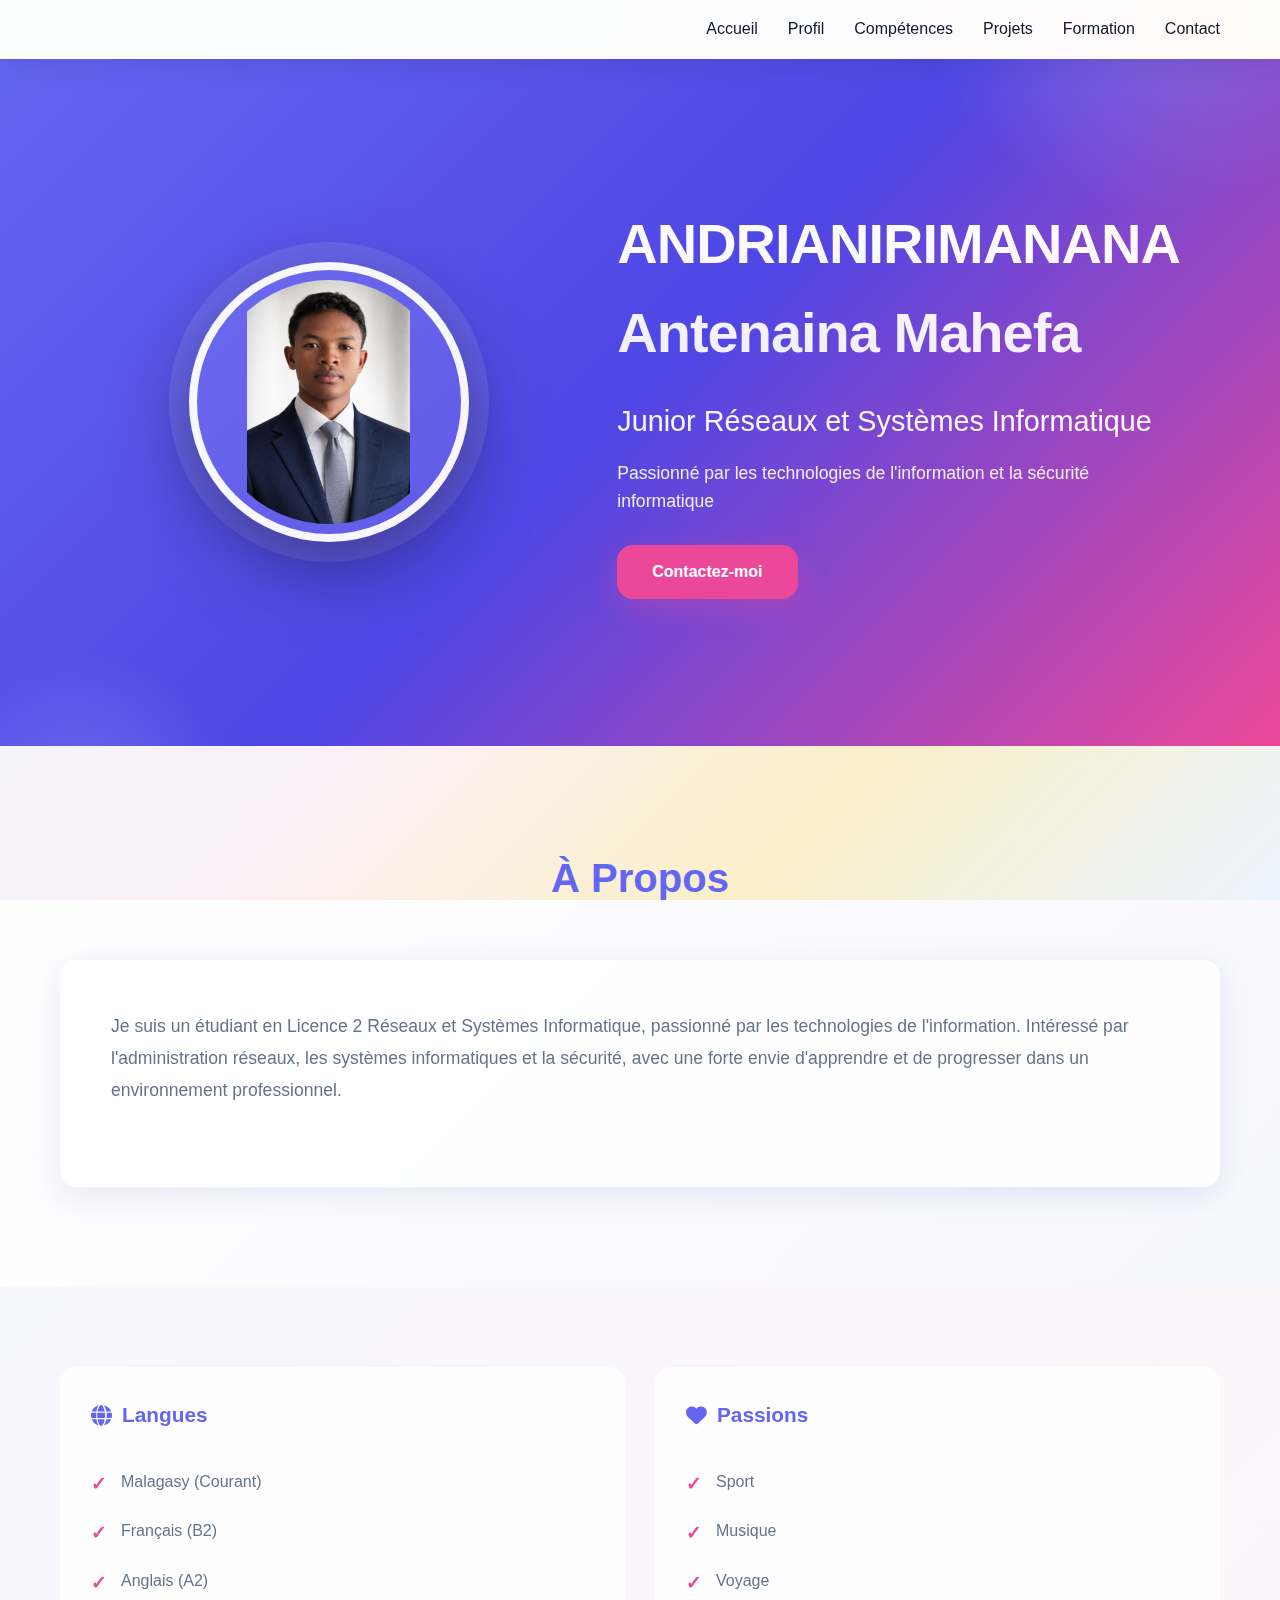
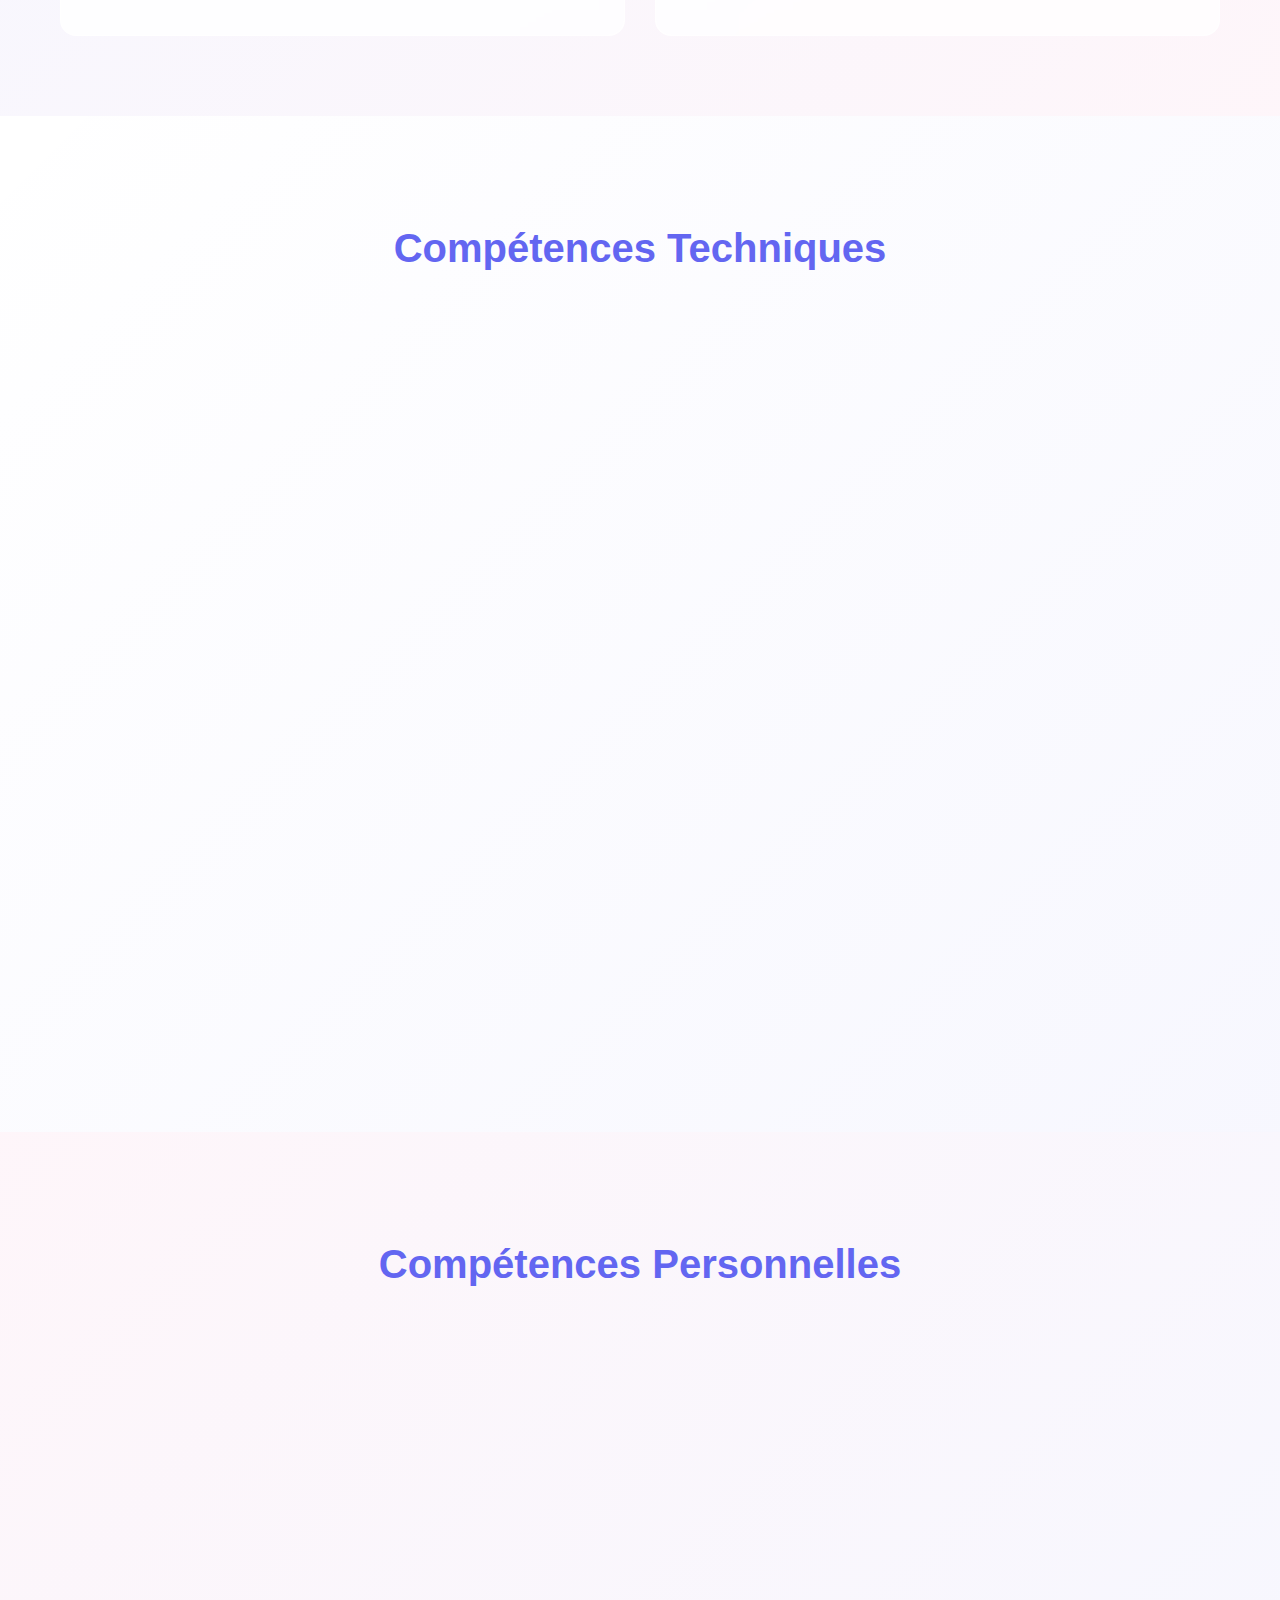
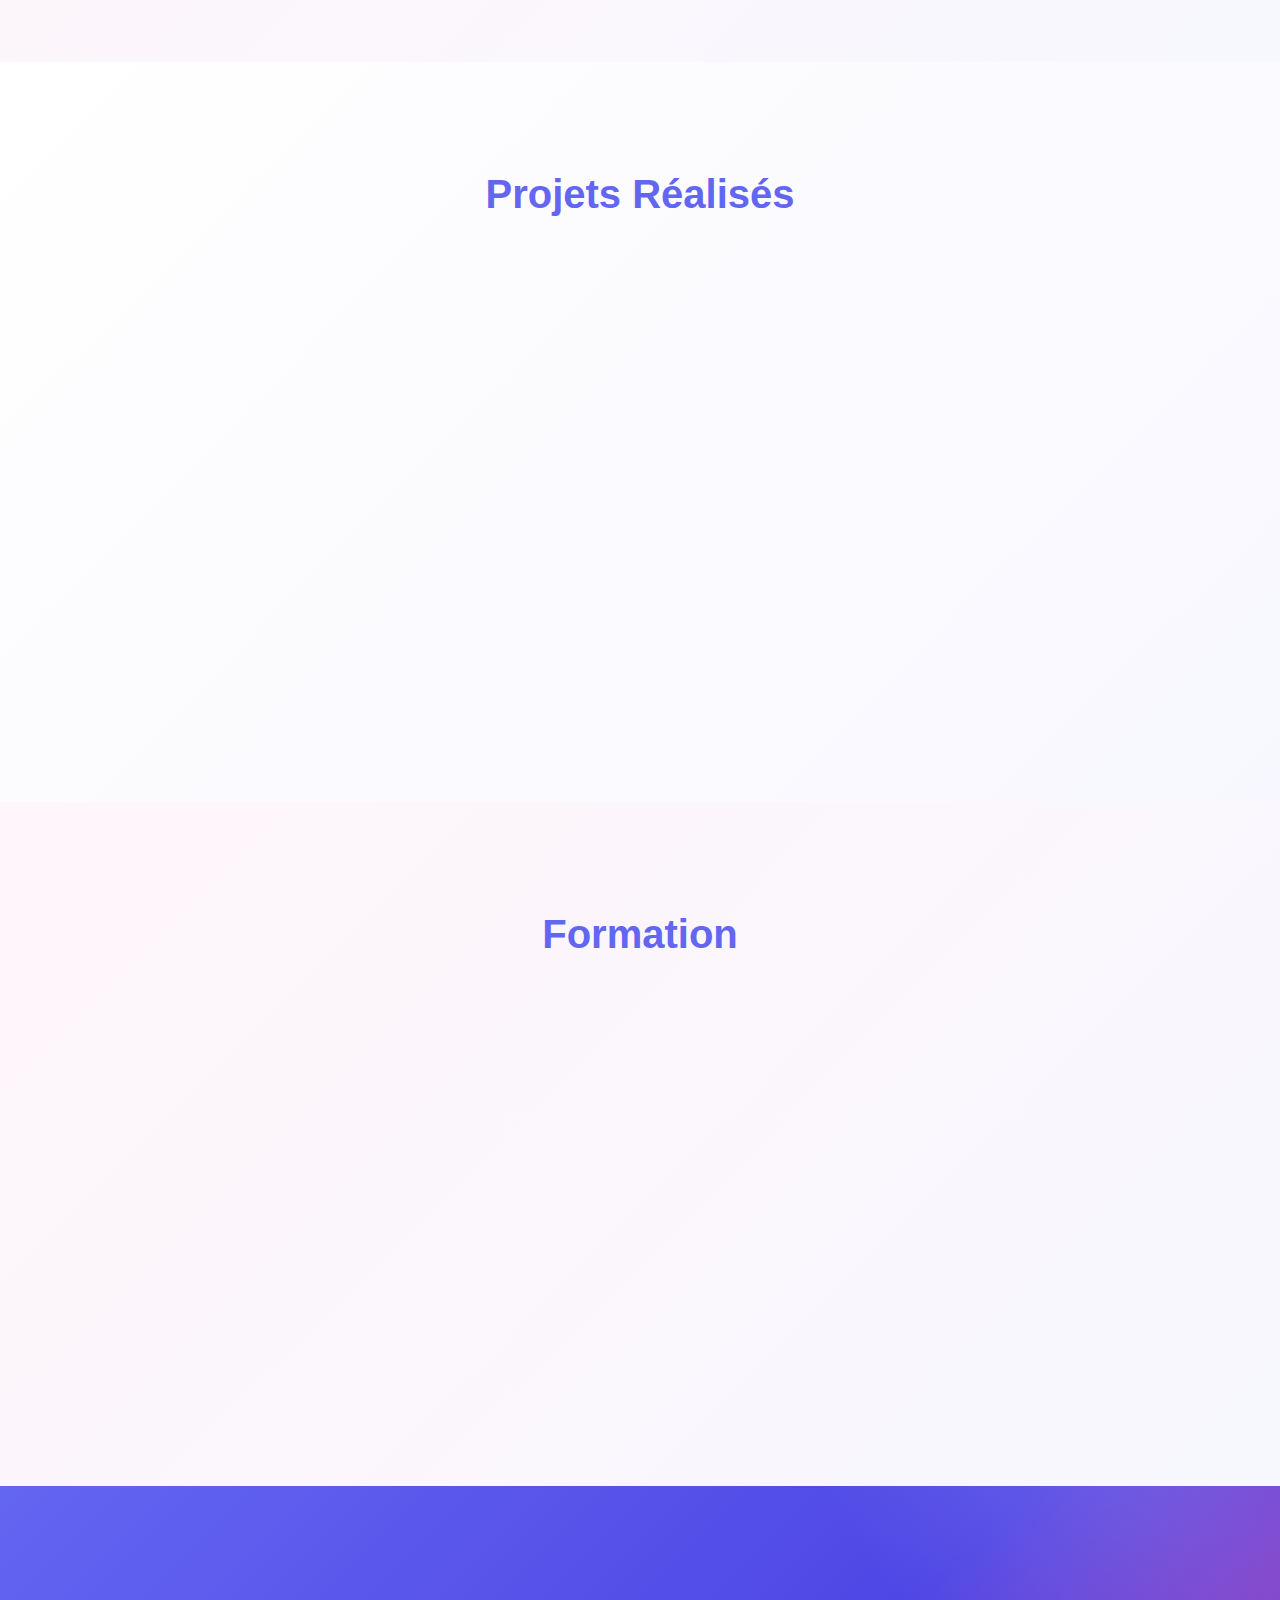
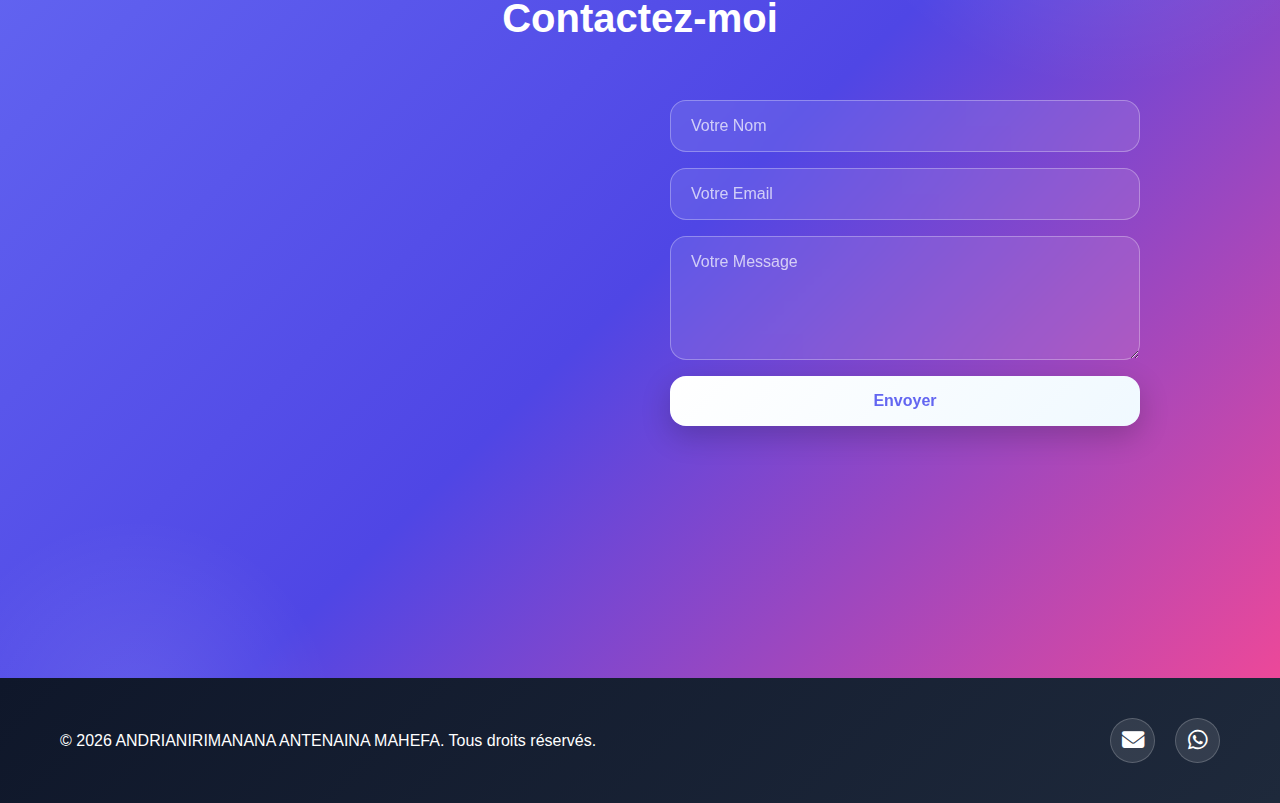
<file: index.html>
<!DOCTYPE html>
<html lang="fr">
<head>
    <meta charset="UTF-8">
    <meta name="viewport" content="width=device-width, initial-scale=1.0, maximum-scale=5.0, user-scalable=yes, viewport-fit=cover">
    <meta name="theme-color" content="#6366f1">
    <meta name="description" content="Portfolio Professionnel - ANDRIANIRIMANANA ANTENAINA MAHEFA - Junior Réseaux et Systèmes Informatique">
    <title>Portfolio - ANDRIANIRIMANANA Antenaina Mahefa</title>
    <link rel="stylesheet" href="port.css">
    <link rel="stylesheet" href="https://cdnjs.cloudflare.com/ajax/libs/font-awesome/6.4.0/css/all.min.css">
</head>
<body>
    <!-- Navigation -->
    <nav class="navbar">
        <div class="container">
            <div class="nav-logo">
                <h1></h1>
            </div>
            <ul class="nav-menu">
                <li><a href="#accueil" class="nav-link">Accueil</a></li>
                <li><a href="#profil" class="nav-link">Profil</a></li>
                <li><a href="#competences" class="nav-link">Compétences</a></li>
                <li><a href="#projets" class="nav-link">Projets</a></li>
                <li><a href="#formation" class="nav-link">Formation</a></li>
                <li><a href="#contact" class="nav-link">Contact</a></li>
            </ul>
        </div>
    </nav>

    <!-- Section Accueil/Hero -->
    <section id="accueil" class="hero">
        <div class="hero-content">
            <div class="hero-profile-image">
                <img src="image/profil CV.jpeg" alt="photo de profil">
            </div>
            <div class="hero-text-content">
                <h1 class="hero-title">ANDRIANIRIMANANA<br>Antenaina Mahefa</h1>
                <p class="hero-subtitle">Junior Réseaux et Systèmes Informatique</p>
                <p class="hero-text">Passionné par les technologies de l'information et la sécurité informatique</p>
                <a href="#contact" class="btn btn-primary">Contactez-moi</a>
            </div>
        </div>
    </section>

    <!-- Section Profil -->
    <section id="profil" class="profil">
        <div class="container">
            <h2 class="section-title">À Propos</h2>
            <div class="profil-content">
                <div class="profil-text">
                    <p>Je suis un étudiant en Licence 2 Réseaux et Systèmes Informatique, passionné par les technologies de l'information. Intéressé par l'administration réseaux, les systèmes informatiques et la sécurité, avec une forte envie d'apprendre et de progresser dans un environnement professionnel.</p>
                </div>
            </div>
        </div>
    </section>

    <!-- Section Langues & Passions -->
    <section class="langues-passions">
        <div class="container">
            <div class="row">
                <div class="col">
                    <h3><i class="fas fa-globe"></i> Langues</h3>
                    <ul class="list">
                        <li>Malagasy (Courant)</li>
                        <li>Français (B2)</li>
                        <li>Anglais (A2)</li>
                    </ul>
                </div>
                <div class="col">
                    <h3><i class="fas fa-heart"></i> Passions</h3>
                    <ul class="list">
                        <li>Sport</li>
                        <li>Musique</li>
                        <li>Voyage</li>
                    </ul>
                </div>
            </div>
        </div>
    </section>

    <!-- Section Compétences Techniques -->
    <section id="competences" class="competences">
        <div class="container">
            <h2 class="section-title">Compétences Techniques</h2>
            <div class="skills-grid">
                <div class="skill-category">
                    <h3><i class="fas fa-network-wired"></i> Réseaux</h3>
                    <ul class="skills-list">
                        <li>VLAN (Mode Access)</li>
                        <li>Configuration de Switch (Câblage réseau, automatique)</li>
                        <li>Configuration de Routeur (Passerelle, table de routage)</li>
                    </ul>
                </div>
                <div class="skill-category">
                    <h3><i class="fas fa-desktop"></i> Systèmes d'Exploitation</h3>
                    <ul class="skills-list">
                        <li>Windows (Installation, commandes de base)</li>
                        <li>Linux (Installation, configuration, commandes de base)</li>
                    </ul>
                </div>
                <div class="skill-category">
                    <h3><i class="fas fa-server"></i> Services & Administration</h3>
                    <ul class="skills-list">
                        <li>Windows Server</li>
                        <li>Active Directory</li>
                        <li>DNS</li>
                    </ul>
                </div>
                <div class="skill-category">
                    <h3><i class="fas fa-database"></i> Bases de Données</h3>
                    <ul class="skills-list">
                        <li>SQL</li>
                    </ul>
                </div>
                <div class="skill-category">
                    <h3><i class="fas fa-code"></i> Programmation</h3>
                    <ul class="skills-list">
                        <li>HTML</li>
                        <li>CSS</li>
                        <li>Langage C</li>
                    </ul>
                </div>
                <div class="skill-category">
                    <h3><i class="fas fa-tasks"></i> Outils</h3>
                    <ul class="skills-list">
                        <li>MS Project</li>
                        <li>VMware</li>
                        <li>Cisco Packet Tracer</li>
                        <li>GNS3</li>
                        <li>Git</li>
                    </ul>
                </div>
            </div>
        </div>
    </section>

    <!-- Section Compétences Personnelles -->
    <section class="competences-personnelles">
        <div class="container">
            <h2 class="section-title">Compétences Personnelles</h2>
            <div class="personal-skills">
                <div class="skill-item">
                    <div class="skill-icon">
                        <i class="fas fa-people-group"></i>
                    </div>
                    <h3>Travail en Équipe</h3>
                </div>
                <div class="skill-item">
                    <div class="skill-icon">
                        <i class="fas fa-medal"></i>
                    </div>
                    <h3>Discipline et Sérieux</h3>
                </div>
                <div class="skill-item">
                    <div class="skill-icon">
                        <i class="fas fa-clock"></i>
                    </div>
                    <h3>Gestion du Temps</h3>
                </div>
                
            </div>
        </div>
    </section>

    <!-- Section Projets -->
    <section id="projets" class="projets">
        <div class="container">
            <h2 class="section-title">Projets Réalisés</h2>
            <div class="projects-grid">
                <div class="project-card">
                    <div class="project-icon">
                        <i class="fas fa-chart-line"></i>
                    </div>
                    <h3>Déploiement NETDATA</h3>
                    <p>Système de monitoring NETDATA sous Linux pour surveiller en temps réel l'utilisation du CPU, de la mémoire, du disque et du réseau afin d'analyser les performances du système.</p>
                    <span class="badge">Linux</span>
                    <span class="badge">Monitoring</span>
                </div>
                <div class="project-card">
                    <div class="project-icon">
                        <i class="fas fa-graduation-cap"></i>
                    </div>
                    <h3>Site Gestion de Scolarité</h3>
                    <p>Automatiser la gestion des données des étudiants et faciliter l'organisation scolaire.</p>
                    <span class="badge">Frontend</span>
                    <span class="badge">Backend</span>
                </div>
                <div class="project-card">
                    <div class="project-icon">
                        <i class="fas fa-hourglass-end"></i>
                    </div>
                    <h3>Chronomètre</h3>
                    <p>Application pour mesurer le temps avec précision. Une application utile et pratique pour divers besoins chronométriques.</p>
                    <span class="badge">Web App</span>
                    <span class="badge">JavaScript</span>
                </div>
            </div>
        </div>
    </section>

    <!-- Section Formation -->
    <section id="formation" class="formation">
        <div class="container">
            <h2 class="section-title">Formation</h2>
            <div class="timeline">
                <div class="timeline-item">
                    <div class="timeline-marker"></div>
                    <div class="timeline-content">
                        <h3>Licence 2 Réseaux et Systèmes Informatique</h3>
                        <p class="timeline-date">2024</p>
                        <p>ESTI ANTANIMENA</p>
                    </div>
                </div>
                <div class="timeline-item">
                    <div class="timeline-marker"></div>
                    <div class="timeline-content">
                        <h3>Baccalauréat Série D</h3>
                        <p class="timeline-date">2022-2023</p>
                    </div>
                </div>
            </div>
        </div>
    </section>

    <!-- Section Contact -->
    <section id="contact" class="contact">
        <div class="container">
            <h2 class="section-title">Contactez-moi</h2>
            <div class="contact-content">
                <div class="contact-info">
                    <a href="tel:0376261341" class="contact-item contact-link">
                        <i class="fas fa-phone"></i>
                        <div>
                            <h3>Téléphone</h3>
                            <p>0376261341</p>
                        </div>
                    </a>
                    <a href="mailto:antenainamahefa@gmail.com" class="contact-item contact-link">
                        <i class="fas fa-envelope"></i>
                        <div>
                            <h3>Email</h3>
                            <p>antenainamahefa@gmail.com</p>
                        </div>
                    </a>
                    <a href="https://wa.me/261381322420" target="_blank" class="contact-item contact-link">
                        <i class="fab fa-whatsapp"></i>
                        <div>
                            <h3>WhatsApp</h3>
                            <p>0381322420</p>
                        </div>
                    </a>
                    <div class="contact-item">
                        <i class="fas fa-location-dot"></i>
                        <div>
                            <h3>Adresse</h3>
                            <p>LOT 50 IVH AMBODIMITA</p>
                        </div>
                    </div>
                </div>
                <form class="contact-form" id="contactForm">
                    <input type="text" placeholder="Votre Nom" required>
                    <input type="email" placeholder="Votre Email" required>
                    <textarea placeholder="Votre Message" rows="5" required></textarea>
                    <button type="submit" class="btn btn-primary">Envoyer</button>
                </form>
            </div>
        </div>
    </section>

    <!-- Footer -->
    <footer class="footer">
        <div class="container">
            <p>&copy; 2026 ANDRIANIRIMANANA ANTENAINA MAHEFA. Tous droits réservés.</p>
            <div class="social-links">
                <a href="mailto:antenainamahefa@gmail.com" class="social-link">
                    <i class="fas fa-envelope"></i>
                </a>
                <a href="https://wa.me/261381322420" class="social-link">
                    <i class="fab fa-whatsapp"></i>
                </a>
            </div>
        </div>
    </footer>

    <script src="port.js"></script>
</body>
</html>
</file>
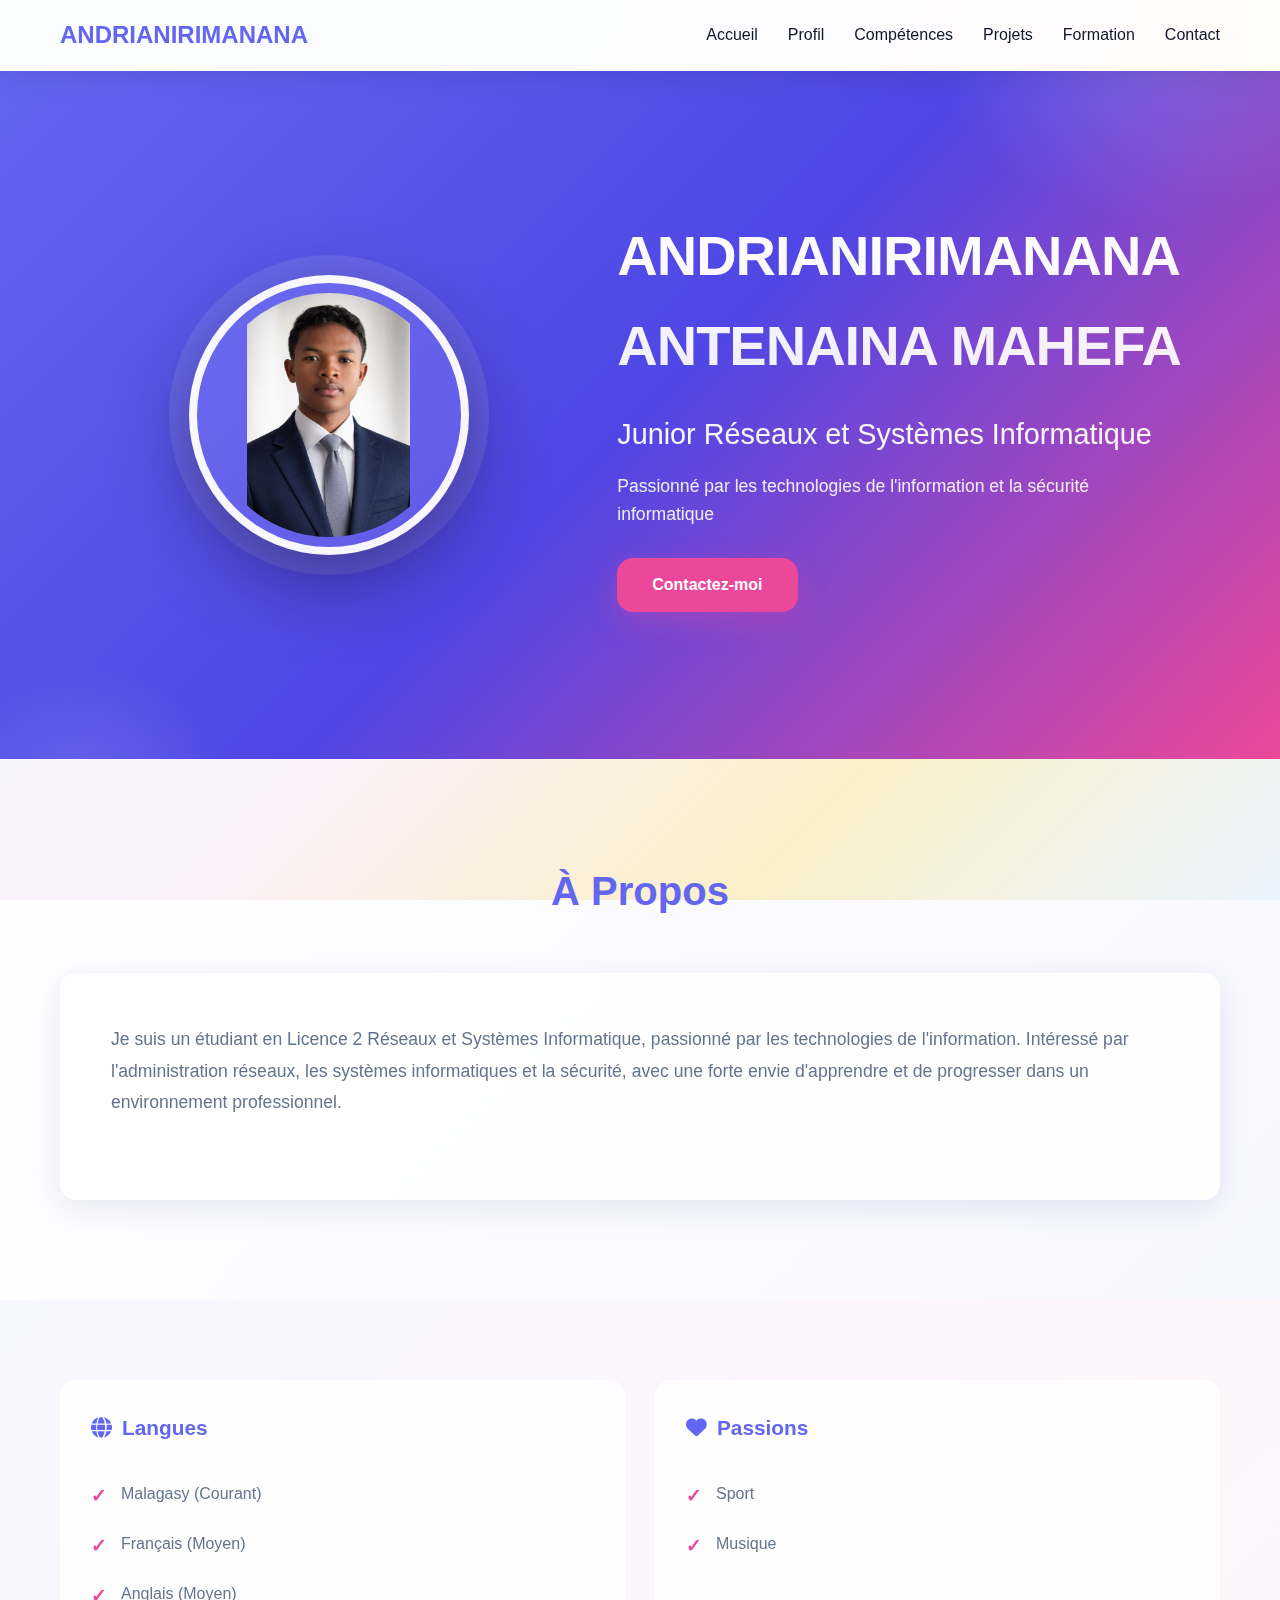
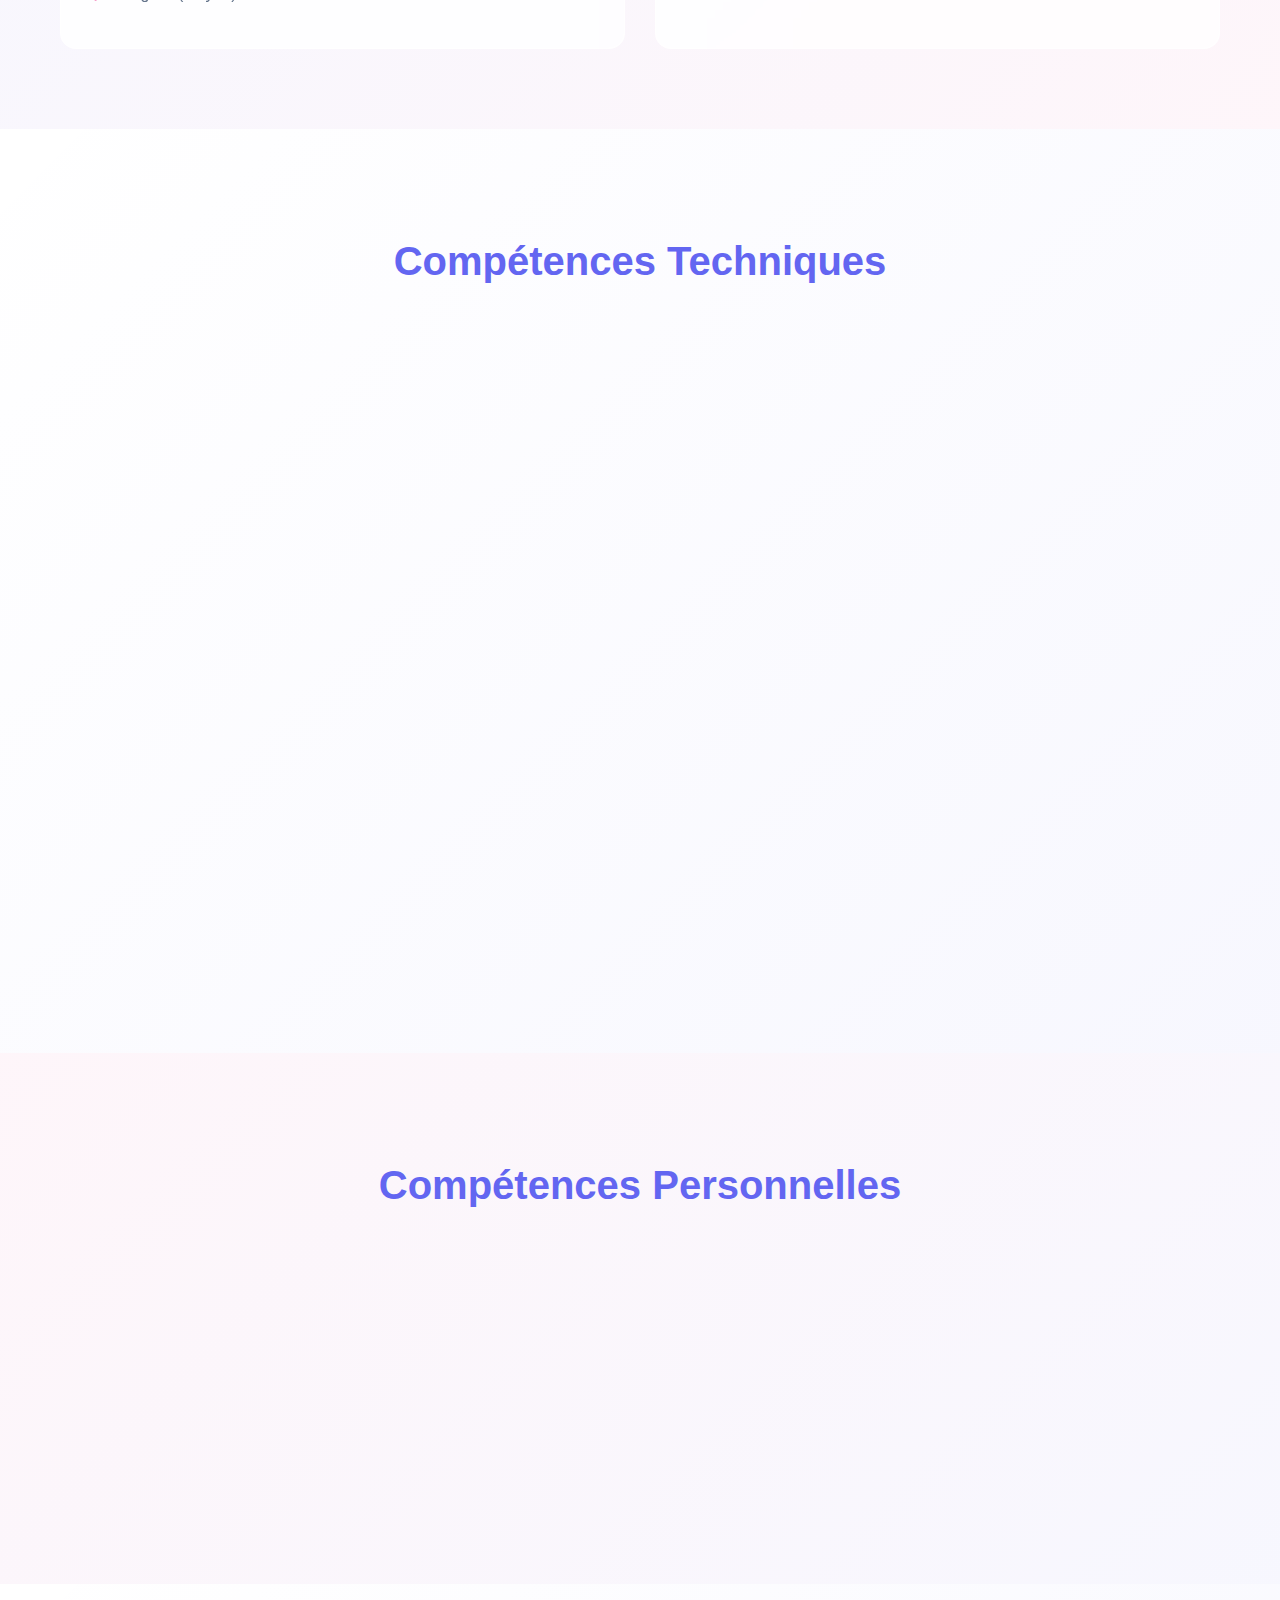
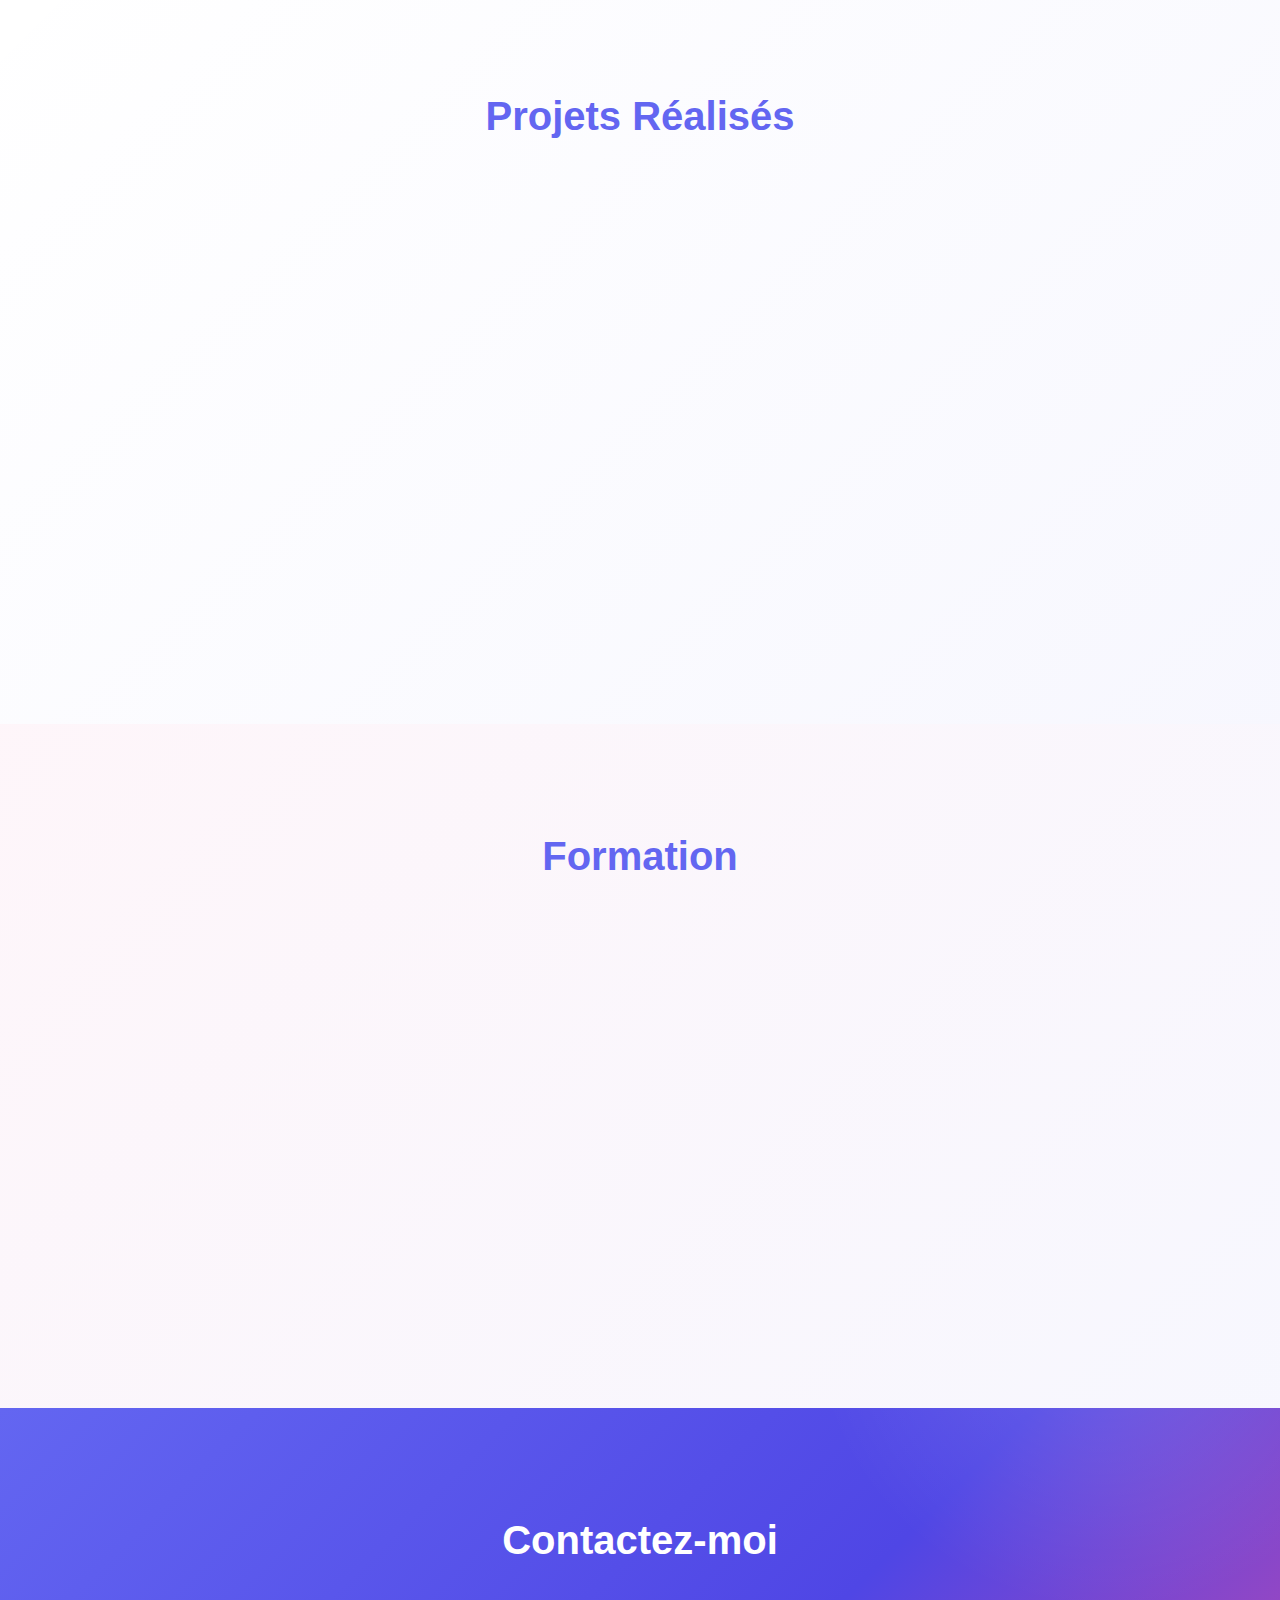
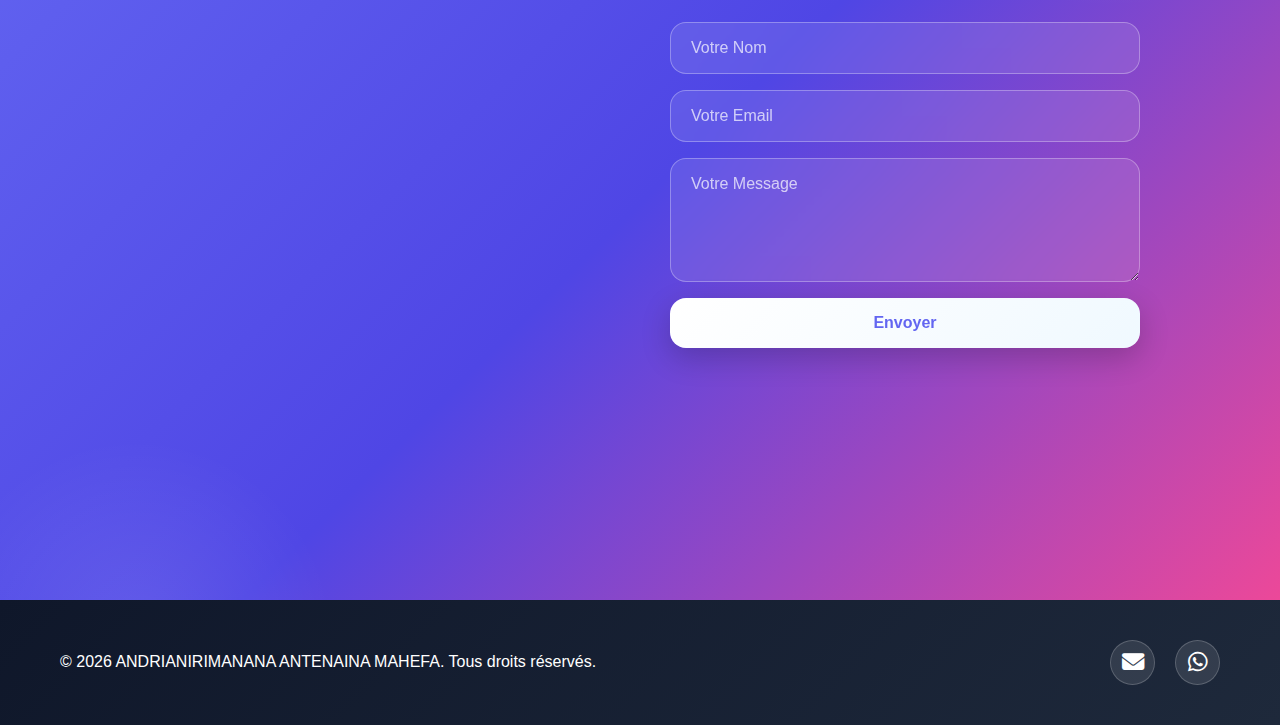
<file: port.html>
<!DOCTYPE html>
<html lang="fr">
<head>
    <meta charset="UTF-8">
    <meta name="viewport" content="width=device-width, initial-scale=1.0, maximum-scale=5.0, user-scalable=yes, viewport-fit=cover">
    <meta name="theme-color" content="#6366f1">
    <meta name="description" content="Portfolio Professionnel - ANDRIANIRIMANANA ANTENAINA MAHEFA - Junior Réseaux et Systèmes Informatique">
    <title>Portfolio - ANDRIANIRIMANANA ANTENAINA MAHEFA</title>
    <link rel="stylesheet" href="port.css">
    <link rel="stylesheet" href="https://cdnjs.cloudflare.com/ajax/libs/font-awesome/6.4.0/css/all.min.css">
</head>
<body>
    <!-- Navigation -->
    <nav class="navbar">
        <div class="container">
            <div class="nav-logo">
                <h1>ANDRIANIRIMANANA</h1>
            </div>
            <ul class="nav-menu">
                <li><a href="#accueil" class="nav-link">Accueil</a></li>
                <li><a href="#profil" class="nav-link">Profil</a></li>
                <li><a href="#competences" class="nav-link">Compétences</a></li>
                <li><a href="#projets" class="nav-link">Projets</a></li>
                <li><a href="#formation" class="nav-link">Formation</a></li>
                <li><a href="#contact" class="nav-link">Contact</a></li>
            </ul>
        </div>
    </nav>

    <!-- Section Accueil/Hero -->
    <section id="accueil" class="hero">
        <div class="hero-content">
            <div class="hero-profile-image">
                <img src="image/profil CV.jpeg" alt="photo de profil">
            </div>
            <div class="hero-text-content">
                <h1 class="hero-title">ANDRIANIRIMANANA<br>ANTENAINA MAHEFA</h1>
                <p class="hero-subtitle">Junior Réseaux et Systèmes Informatique</p>
                <p class="hero-text">Passionné par les technologies de l'information et la sécurité informatique</p>
                <a href="#contact" class="btn btn-primary">Contactez-moi</a>
            </div>
        </div>
    </section>

    <!-- Section Profil -->
    <section id="profil" class="profil">
        <div class="container">
            <h2 class="section-title">À Propos</h2>
            <div class="profil-content">
                <div class="profil-text">
                    <p>Je suis un étudiant en Licence 2 Réseaux et Systèmes Informatique, passionné par les technologies de l'information. Intéressé par l'administration réseaux, les systèmes informatiques et la sécurité, avec une forte envie d'apprendre et de progresser dans un environnement professionnel.</p>
                </div>
            </div>
        </div>
    </section>

    <!-- Section Langues & Passions -->
    <section class="langues-passions">
        <div class="container">
            <div class="row">
                <div class="col">
                    <h3><i class="fas fa-globe"></i> Langues</h3>
                    <ul class="list">
                        <li>Malagasy (Courant)</li>
                        <li>Français (Moyen)</li>
                        <li>Anglais (Moyen)</li>
                    </ul>
                </div>
                <div class="col">
                    <h3><i class="fas fa-heart"></i> Passions</h3>
                    <ul class="list">
                        <li>Sport</li>
                        <li>Musique</li>
                    </ul>
                </div>
            </div>
        </div>
    </section>

    <!-- Section Compétences Techniques -->
    <section id="competences" class="competences">
        <div class="container">
            <h2 class="section-title">Compétences Techniques</h2>
            <div class="skills-grid">
                <div class="skill-category">
                    <h3><i class="fas fa-network-wired"></i> Réseaux</h3>
                    <ul class="skills-list">
                        <li>VLAN (Mode Access)</li>
                        <li>Configuration de Switch (Câblage réseau, automatique)</li>
                        <li>Configuration de Routeur (Passerelle, table de routage)</li>
                    </ul>
                </div>
                <div class="skill-category">
                    <h3><i class="fas fa-desktop"></i> Systèmes d'Exploitation</h3>
                    <ul class="skills-list">
                        <li>Windows (Installation, commandes de base)</li>
                        <li>Linux (Installation, configuration, commandes de base)</li>
                    </ul>
                </div>
                <div class="skill-category">
                    <h3><i class="fas fa-server"></i> Services & Administration</h3>
                    <ul class="skills-list">
                        <li>Windows Server</li>
                        <li>Active Directory</li>
                        <li>DNS</li>
                    </ul>
                </div>
                <div class="skill-category">
                    <h3><i class="fas fa-database"></i> Bases de Données</h3>
                    <ul class="skills-list">
                        <li>SQL</li>
                    </ul>
                </div>
                <div class="skill-category">
                    <h3><i class="fas fa-code"></i> Programmation</h3>
                    <ul class="skills-list">
                        <li>HTML</li>
                        <li>CSS</li>
                        <li>Langage C</li>
                    </ul>
                </div>
                <div class="skill-category">
                    <h3><i class="fas fa-tasks"></i> Outils</h3>
                    <ul class="skills-list">
                        <li>MS Project</li>
                    </ul>
                </div>
            </div>
        </div>
    </section>

    <!-- Section Compétences Personnelles -->
    <section class="competences-personnelles">
        <div class="container">
            <h2 class="section-title">Compétences Personnelles</h2>
            <div class="personal-skills">
                <div class="skill-item">
                    <div class="skill-icon">
                        <i class="fas fa-people-group"></i>
                    </div>
                    <h3>Travail en Équipe</h3>
                </div>
                <div class="skill-item">
                    <div class="skill-icon">
                        <i class="fas fa-medal"></i>
                    </div>
                    <h3>Discipline et Sérieux</h3>
                </div>
                <div class="skill-item">
                    <div class="skill-icon">
                        <i class="fas fa-clock"></i>
                    </div>
                    <h3>Gestion du Temps</h3>
                </div>
                <div class="skill-item">
                    <div class="skill-icon">
                        <i class="fas fa-brain"></i>
                    </div>
                    <h3>Esprit d'Analyse</h3>
                </div>
            </div>
        </div>
    </section>

    <!-- Section Projets -->
    <section id="projets" class="projets">
        <div class="container">
            <h2 class="section-title">Projets Réalisés</h2>
            <div class="projects-grid">
                <div class="project-card">
                    <div class="project-icon">
                        <i class="fas fa-chart-line"></i>
                    </div>
                    <h3>Déploiement NETDATA</h3>
                    <p>Système de monitoring NETDATA sous Linux pour surveiller en temps réel l'utilisation du CPU, de la mémoire, du disque et du réseau afin d'analyser les performances du système.</p>
                    <span class="badge">Linux</span>
                    <span class="badge">Monitoring</span>
                </div>
                <div class="project-card">
                    <div class="project-icon">
                        <i class="fas fa-graduation-cap"></i>
                    </div>
                    <h3>Site Gestion de Scolarité</h3>
                    <p>Automatiser la gestion des données des étudiants et faciliter l'organisation scolaire.</p>
                    <span class="badge">Frontend</span>
                    <span class="badge">Backend</span>
                </div>
                <div class="project-card">
                    <div class="project-icon">
                        <i class="fas fa-hourglass-end"></i>
                    </div>
                    <h3>Chronomètre</h3>
                    <p>Application pour mesurer le temps avec précision. Une application utile et pratique pour divers besoins chronométriques.</p>
                    <span class="badge">Web App</span>
                    <span class="badge">JavaScript</span>
                </div>
            </div>
        </div>
    </section>

    <!-- Section Formation -->
    <section id="formation" class="formation">
        <div class="container">
            <h2 class="section-title">Formation</h2>
            <div class="timeline">
                <div class="timeline-item">
                    <div class="timeline-marker"></div>
                    <div class="timeline-content">
                        <h3>Licence 2 Réseaux et Systèmes Informatique</h3>
                        <p class="timeline-date">2024</p>
                        <p>ESTI ANTANIMENA</p>
                    </div>
                </div>
                <div class="timeline-item">
                    <div class="timeline-marker"></div>
                    <div class="timeline-content">
                        <h3>Baccalauréat Série D</h3>
                        <p class="timeline-date">2022-2023</p>
                    </div>
                </div>
            </div>
        </div>
    </section>

    <!-- Section Contact -->
    <section id="contact" class="contact">
        <div class="container">
            <h2 class="section-title">Contactez-moi</h2>
            <div class="contact-content">
                <div class="contact-info">
                    <a href="tel:0376261341" class="contact-item contact-link">
                        <i class="fas fa-phone"></i>
                        <div>
                            <h3>Téléphone</h3>
                            <p>0376261341</p>
                        </div>
                    </a>
                    <a href="mailto:antenainamahefa@gmail.com" class="contact-item contact-link">
                        <i class="fas fa-envelope"></i>
                        <div>
                            <h3>Email</h3>
                            <p>antenainamahefa@gmail.com</p>
                        </div>
                    </a>
                    <a href="https://wa.me/261381322420" target="_blank" class="contact-item contact-link">
                        <i class="fab fa-whatsapp"></i>
                        <div>
                            <h3>WhatsApp</h3>
                            <p>0381322420</p>
                        </div>
                    </a>
                    <div class="contact-item">
                        <i class="fas fa-location-dot"></i>
                        <div>
                            <h3>Adresse</h3>
                            <p>LOT 50 IVH AMBODIMITA</p>
                        </div>
                    </div>
                </div>
                <form class="contact-form" id="contactForm">
                    <input type="text" placeholder="Votre Nom" required>
                    <input type="email" placeholder="Votre Email" required>
                    <textarea placeholder="Votre Message" rows="5" required></textarea>
                    <button type="submit" class="btn btn-primary">Envoyer</button>
                </form>
            </div>
        </div>
    </section>

    <!-- Footer -->
    <footer class="footer">
        <div class="container">
            <p>&copy; 2026 ANDRIANIRIMANANA ANTENAINA MAHEFA. Tous droits réservés.</p>
            <div class="social-links">
                <a href="mailto:antenainamahefa@gmail.com" class="social-link">
                    <i class="fas fa-envelope"></i>
                </a>
                <a href="https://wa.me/261381322420" class="social-link">
                    <i class="fab fa-whatsapp"></i>
                </a>
            </div>
        </div>
    </footer>

    <script src="port.js"></script>
</body>
</html>
</file>
<file: port.css>
/* ===== Variables et Résets ===== */
:root {
    --primary-color: #6366f1;
    --secondary-color: #4f46e5;
    --accent-color: #ec4899;
    --accent-2: #f59e0b;
    --text-dark: #0f172a;
    --text-light: #64748b;
    --bg-light: #f0f9ff;
    --white: #ffffff;
    --border-radius: 16px;
    --transition: all 0.4s cubic-bezier(0.4, 0, 0.2, 1);
    --shadow-sm: 0 2px 8px rgba(0, 0, 0, 0.08);
    --shadow-md: 0 8px 16px rgba(0, 0, 0, 0.12);
    --shadow-lg: 0 20px 40px rgba(0, 0, 0, 0.15);
}

* {
    margin: 0;
    padding: 0;
    box-sizing: border-box;
    -webkit-tap-highlight-color: transparent;
}

html {
    scroll-behavior: smooth;
    width: 100%;
    overflow-x: hidden;
}

body {
    font-family: -apple-system, BlinkMacSystemFont, 'Segoe UI', 'Roboto', 'Helvetica Neue', sans-serif;
    color: var(--text-dark);
    background: linear-gradient(135deg, #f0f9ff 0%, #f0f4ff 25%, #fdf2f8 50%, #fef3c7 75%, #f0f9ff 100%);
    background-attachment: fixed;
    line-height: 1.6;
    position: relative;
    width: 100%;
    overflow-x: hidden;
}

/* ===== Container et Utilitaires ===== */
.container {
    max-width: 1200px;
    margin: 0 auto;
    padding: 0 20px;
}

.row {
    display: grid;
    grid-template-columns: repeat(auto-fit, minmax(250px, 1fr));
    gap: 30px;
}

.col {
    padding: 20px;
}

.section-title {
    font-size: 2.5rem;
    color: var(--primary-color);
    margin-bottom: 50px;
    text-align: center;
    font-weight: 700;
}

/* ===== Navigation ===== */
.navbar {
    background: rgba(255, 255, 255, 0.7);
    backdrop-filter: blur(20px);
    border-bottom: 1px solid rgba(255, 255, 255, 0.5);
    box-shadow: 0 4px 30px rgba(0, 0, 0, 0.1);
    position: sticky;
    top: 0;
    z-index: 1000;
}

.navbar .container {
    display: flex;
    justify-content: space-between;
    align-items: center;
    padding: 1rem 20px;
}

.nav-logo h1 {
    color: var(--primary-color);
    font-size: 1.5rem;
    font-weight: 700;
}

.nav-menu {
    display: flex;
    list-style: none;
    gap: 30px;
}

.nav-link {
    text-decoration: none;
    color: var(--text-dark);
    font-weight: 500;
    transition: var(--transition);
    position: relative;
}

.nav-link::after {
    content: "";
    position: absolute;
    bottom: -5px;
    left: 0;
    width: 0;
    height: 2px;
    background: linear-gradient(90deg, var(--primary-color), var(--accent-color));
    transition: width 0.3s cubic-bezier(0.4, 0, 0.2, 1);
}

.nav-link:hover {
    color: var(--primary-color);
}

.nav-link:hover::after {
    width: 100%;
}

/* ===== Section Héro ===== */
.hero {
    background: linear-gradient(135deg, var(--primary-color) 0%, var(--secondary-color) 50%, var(--accent-color) 100%);
    color: var(--white);
    padding: 140px 20px;
    text-align: center;
    position: relative;
    overflow: hidden;
}

.hero::before {
    content: "";
    position: absolute;
    top: -50%;
    right: -10%;
    width: 500px;
    height: 500px;
    background: radial-gradient(circle, rgba(255, 255, 255, 0.2) 0%, transparent 70%);
    animation: float 6s ease-in-out infinite;
}

.hero::after {
    content: "";
    position: absolute;
    bottom: -30%;
    left: -5%;
    width: 300px;
    height: 300px;
    background: radial-gradient(circle, rgba(255, 255, 255, 0.15) 0%, transparent 70%);
    animation: float 8s ease-in-out infinite reverse;
}

@keyframes float {
    0%, 100% { transform: translateY(0px) rotate(0deg); }
    50% { transform: translateY(20px) rotate(5deg); }
}

.hero-content {
    max-width: 1100px;
    margin: 0 auto;
    position: relative;
    z-index: 1;
    animation: slideUp 0.8s cubic-bezier(0.4, 0, 0.2, 1);
    display: grid;
    grid-template-columns: 1fr 1.2fr;
    align-items: center;
    gap: 50px;
}

.hero-profile-image {
    display: flex;
    justify-content: center;
    align-items: center;
    animation: slideInLeft 0.8s cubic-bezier(0.4, 0, 0.2, 1);
}

.hero-profile-image img {
    width: 280px;
    height: 280px;
    border-radius: 50%;
    object-fit: contain;
    object-position: center;
    border: 8px solid rgba(255, 255, 255, 0.95);
    box-shadow: 0 25px 80px rgba(0, 0, 0, 0.4), 0 0 0 20px rgba(255, 255, 255, 0.1);
    animation: profilePulse 3s ease-in-out infinite, slideDown 0.8s cubic-bezier(0.4, 0, 0.2, 1);
    transition: var(--transition);
    position: relative;
    background-color: rgba(255, 255, 255, 0.1);
    padding: 10px;
}

.hero-profile-image img:hover {
    transform: scale(1.08) translateY(-15px);
    box-shadow: 0 35px 100px rgba(0, 0, 0, 0.5), 0 0 0 25px rgba(255, 255, 255, 0.15);
}

.hero-text-content {
    animation: slideInRight 0.8s cubic-bezier(0.4, 0, 0.2, 1);
    text-align: left;
}

@keyframes slideInLeft {
    from {
        opacity: 0;
        transform: translateX(-50px);
    }
    to {
        opacity: 1;
        transform: translateX(0);
    }
}

@keyframes slideInRight {
    from {
        opacity: 0;
        transform: translateX(50px);
    }
    to {
        opacity: 1;
        transform: translateX(0);
    }
}

@keyframes slideUp {
    from {
        opacity: 0;
        transform: translateY(30px);
    }
    to {
        opacity: 1;
        transform: translateY(0);
    }
}

@keyframes slideDown {
    from {
        opacity: 0;
        transform: translateY(-30px);
    }
    to {
        opacity: 1;
        transform: translateY(0);
    }
}

@keyframes profilePulse {
    0%, 100% {
        box-shadow: 0 20px 60px rgba(0, 0, 0, 0.3), 0 0 0 15px rgba(255, 255, 255, 0.1);
    }
    50% {
        box-shadow: 0 20px 60px rgba(0, 0, 0, 0.2), 0 0 0 20px rgba(255, 255, 255, 0.15);
    }
}

@keyframes shimmer {
    0% {
        opacity: 0;
        transform: translateX(-100%);
    }
    50% {
        opacity: 1;
    }
    100% {
        opacity: 0;
        transform: translateX(100%);
    }
}

.hero-title {
    font-size: 3.5rem;
    margin-bottom: 20px;
    font-weight: 800;
    background: linear-gradient(180deg, #ffffff 0%, rgba(255, 255, 255, 0.9) 100%);
    -webkit-background-clip: text;
    -webkit-text-fill-color: transparent;
    background-clip: text;
    letter-spacing: -1px;
}

.hero-subtitle {
    font-size: 1.8rem;
    margin-bottom: 15px;
    opacity: 0.95;
}

.hero-text {
    font-size: 1.1rem;
    margin-bottom: 30px;
    opacity: 0.9;
}

/* ===== Boutons ===== */
.btn {
    display: inline-block;
    padding: 14px 35px;
    border: none;
    border-radius: var(--border-radius);
    font-size: 1rem;
    font-weight: 600;
    cursor: pointer;
    transition: var(--transition);
    text-decoration: none;
    position: relative;
    overflow: hidden;
}

.btn::before {
    content: "";
    position: absolute;
    top: 0;
    left: -100%;
    width: 100%;
    height: 100%;
    background: rgba(255, 255, 255, 0.2);
    transition: left 0.4s ease;
    z-index: 0;
}

.btn:hover::before {
    left: 100%;
}

.btn-primary {
    background: linear-gradient(135deg, var(--accent-color) 0%, #ec4899 100%);
    color: var(--white);
    box-shadow: 0 10px 30px rgba(236, 72, 153, 0.3);
}

.btn-primary:hover {
    transform: translateY(-4px) scale(1.05);
    box-shadow: 0 15px 40px rgba(236, 72, 153, 0.5);
}

/* ===== Section Profil ===== */
.profil {
    padding: 100px 20px;
    background: linear-gradient(135deg, transparent, rgba(99, 102, 241, 0.05));
}

.profil-content {
    background: rgba(255, 255, 255, 0.8);
    backdrop-filter: blur(10px);
    padding: 50px;
    border-radius: var(--border-radius);
    border: 1px solid rgba(255, 255, 255, 0.5);
    box-shadow: 0 8px 32px 0 rgba(31, 38, 135, 0.1);
    animation: fadeInUp 0.8s ease-out;
}

.profil-text p:first-child {
    font-size: 1.1rem;
    color: var(--text-light);
    margin-bottom: 30px;
    line-height: 1.8;
}

@keyframes fadeInUp {
    from {
        opacity: 0;
        transform: translateY(30px);
    }
    to {
        opacity: 1;
        transform: translateY(0);
    }
}

.profil-info {
    display: grid;
    grid-template-columns: repeat(auto-fit, minmax(250px, 1fr));
    gap: 20px;
}

.info-item {
    display: flex;
    gap: 15px;
    padding: 20px;
    background: linear-gradient(135deg, rgba(99, 102, 241, 0.1) 0%, rgba(236, 72, 153, 0.1) 100%);
    border-radius: var(--border-radius);
    align-items: center;
    border: 1px solid rgba(99, 102, 241, 0.2);
    transition: var(--transition);
}

.info-item:hover {
    transform: translateX(10px);
    background: linear-gradient(135deg, rgba(99, 102, 241, 0.15) 0%, rgba(236, 72, 153, 0.15) 100%);
    box-shadow: 0 5px 20px rgba(99, 102, 241, 0.15);
}

.info-item i {
    color: var(--primary-color);
    font-size: 1.8rem;
    transition: var(--transition);
}

.info-item:hover i {
    transform: scale(1.1) rotate(10deg);
}

.info-item span {
    color: var(--text-light);
}

.info-link {
    text-decoration: none;
    color: inherit;
    cursor: pointer;
}

.info-link:hover i {
    color: var(--accent-color);
    transform: scale(1.15) rotate(15deg);
}

/* ===== Langues et Passions ===== */
.langues-passions {
    padding: 80px 20px;
    background: linear-gradient(135deg, rgba(99, 102, 241, 0.05) 0%, rgba(236, 72, 153, 0.05) 100%);
}

.langues-passions h3 {
    color: var(--primary-color);
    margin-bottom: 25px;
    display: flex;
    align-items: center;
    gap: 10px;
    font-size: 1.3rem;
    transition: var(--transition);
}

.col {
    padding: 30px;
    background: rgba(255, 255, 255, 0.8);
    backdrop-filter: blur(10px);
    border-radius: var(--border-radius);
    border: 1px solid rgba(255, 255, 255, 0.5);
    transition: var(--transition);
}

.col:hover {
    transform: translateY(-8px);
    box-shadow: 0 15px 40px rgba(99, 102, 241, 0.2);
}

.list {
    list-style: none;
}

.list li {
    padding: 12px 0;
    color: var(--text-light);
    padding-left: 30px;
    position: relative;
    transition: var(--transition);
}

.list li:before {
    content: "✓";
    position: absolute;
    left: 0;
    color: var(--accent-color);
    font-weight: bold;
    font-size: 1.2rem;
    animation: checkMark 0.5s ease-out forwards;
}

@keyframes checkMark {
    from {
        transform: scale(0) rotate(-45deg);
        opacity: 0;
    }
    to {
        transform: scale(1) rotate(0deg);
        opacity: 1;
    }
}

.list li:hover {
    transform: translateX(5px);
    color: var(--primary-color);
}

/* ===== Section Compétences ===== */
.competences {
    padding: 100px 20px;
    background: linear-gradient(135deg, transparent, rgba(99, 102, 241, 0.05));
}

.skills-grid {
    display: grid;
    grid-template-columns: repeat(auto-fit, minmax(280px, 1fr));
    gap: 30px;
}

.skill-category {
    background: rgba(255, 255, 255, 0.85);
    backdrop-filter: blur(10px);
    padding: 35px;
    border-radius: var(--border-radius);
    border: 1px solid rgba(255, 255, 255, 0.5);
    border-left: 4px solid var(--primary-color);
    transition: var(--transition);
    position: relative;
    overflow: hidden;
}

.skill-category::before {
    content: "";
    position: absolute;
    top: 0;
    left: 0;
    width: 100%;
    height: 100%;
    background: linear-gradient(135deg, rgba(99, 102, 241, 0.1) 0%, transparent 100%);
    opacity: 0;
    transition: opacity 0.4s ease;
    z-index: 0;
    pointer-events: none;
}

.skill-category:hover {
    transform: translateY(-10px);
    box-shadow: 0 20px 50px rgba(99, 102, 241, 0.2);
    border-left-color: var(--accent-color);
}

.skill-category:hover::before {
    opacity: 1;
}

.skill-category h3 {
    color: var(--primary-color);
    margin-bottom: 25px;
    display: flex;
    align-items: center;
    gap: 12px;
    font-size: 1.2rem;
    position: relative;
    z-index: 1;
}

.skills-list {
    list-style: none;
}

.skills-list li {
    padding: 10px 0;
    color: var(--text-light);
    padding-left: 25px;
    position: relative;
    transition: var(--transition);
}

.skills-list li:before {
    content: "→";
    position: absolute;
    left: 0;
    color: var(--accent-color);
    font-weight: bold;
    transition: var(--transition);
}

.skills-list li:hover {
    transform: translateX(8px);
    color: var(--primary-color);
}

.skills-list li:hover:before {
    color: var(--accent-2);
    transform: translateX(5px);
}

/* ===== Compétences Personnelles ===== */
.competences-personnelles {
    padding: 100px 20px;
    background: linear-gradient(135deg, rgba(236, 72, 153, 0.05) 0%, rgba(99, 102, 241, 0.05) 100%);
}

.personal-skills {
    display: grid;
    grid-template-columns: repeat(auto-fit, minmax(200px, 1fr));
    gap: 30px;
}

.skill-item {
    text-align: center;
    padding: 40px 30px;
    background: rgba(255, 255, 255, 0.8);
    backdrop-filter: blur(10px);
    border-radius: var(--border-radius);
    transition: var(--transition);
    box-shadow: 0 8px 32px rgba(0, 0, 0, 0.08);
    border: 1px solid rgba(255, 255, 255, 0.5);
    position: relative;
    overflow: hidden;
}

.skill-item::before {
    content: "";
    position: absolute;
    top: -50%;
    right: -50%;
    width: 200px;
    height: 200px;
    background: radial-gradient(circle, rgba(99, 102, 241, 0.2) 0%, transparent 70%);
    transition: var(--transition);
    pointer-events: none;
}

.skill-item:hover {
    transform: translateY(-15px) scale(1.02);
    box-shadow: 0 20px 50px rgba(99, 102, 241, 0.2);
}

.skill-item:hover::before {
    transform: translate(50%, 50%);
}

.skill-icon {
    width: 80px;
    height: 80px;
    margin: 0 auto 25px;
    background: linear-gradient(135deg, var(--primary-color) 0%, var(--accent-color) 100%);
    border-radius: 50%;
    display: flex;
    align-items: center;
    justify-content: center;
    font-size: 2.2rem;
    color: var(--white);
    transition: var(--transition);
    box-shadow: 0 10px 30px rgba(99, 102, 241, 0.3);
    position: relative;
    z-index: 1;
}

.skill-item:hover .skill-icon {
    transform: scale(1.15) rotate(10deg);
    box-shadow: 0 15px 40px rgba(99, 102, 241, 0.4);
}

.skill-item h3 {
    color: var(--text-dark);
    font-size: 1.15rem;
    position: relative;
    z-index: 1;
}

/* ===== Section Projets ===== */
.projets {
    padding: 100px 20px;
    background: linear-gradient(135deg, transparent, rgba(99, 102, 241, 0.05));
}

.projects-grid {
    display: grid;
    grid-template-columns: repeat(auto-fit, minmax(300px, 1fr));
    gap: 35px;
}

.project-card {
    background: rgba(255, 255, 255, 0.85);
    backdrop-filter: blur(10px);
    padding: 40px;
    border-radius: var(--border-radius);
    transition: var(--transition);
    border: 1px solid rgba(255, 255, 255, 0.5);
    border-top: 3px solid var(--primary-color);
    position: relative;
    overflow: hidden;
}

.project-card::before {
    content: "";
    position: absolute;
    top: 0;
    right: 0;
    width: 100%;
    height: 100%;
    background: linear-gradient(135deg, transparent, rgba(99, 102, 241, 0.1));
    opacity: 0;
    transition: opacity 0.4s ease;
    pointer-events: none;
}

.project-card:hover {
    transform: translateY(-15px);
    box-shadow: 0 25px 60px rgba(99, 102, 241, 0.25);
    border-top-color: var(--accent-color);
}

.project-card:hover::before {
    opacity: 1;
}

.project-icon {
    font-size: 3rem;
    background: linear-gradient(135deg, var(--primary-color), var(--accent-color));
    -webkit-background-clip: text;
    -webkit-text-fill-color: transparent;
    background-clip: text;
    margin-bottom: 20px;
    transition: var(--transition);
    position: relative;
    z-index: 1;
}

.project-card:hover .project-icon {
    transform: scale(1.1) rotate(10deg);
}

.project-card h3 {
    color: var(--primary-color);
    margin-bottom: 15px;
    font-size: 1.3rem;
    position: relative;
    z-index: 1;
}

.project-card p {
    color: var(--text-light);
    margin-bottom: 25px;
    line-height: 1.6;
    position: relative;
    z-index: 1;
}

.badge {
    display: inline-block;
    background: linear-gradient(135deg, var(--primary-color), var(--secondary-color));
    color: var(--white);
    padding: 6px 14px;
    border-radius: 20px;
    font-size: 0.85rem;
    margin-right: 10px;
    margin-top: 10px;
    transition: var(--transition);
    position: relative;
    z-index: 1;
    box-shadow: 0 4px 15px rgba(99, 102, 241, 0.2);
}

.badge:hover {
    transform: translateY(-3px);
    box-shadow: 0 6px 20px rgba(99, 102, 241, 0.3);
}

/* ===== Section Formation ===== */
.formation {
    padding: 100px 20px;
    background: linear-gradient(135deg, rgba(236, 72, 153, 0.05) 0%, rgba(99, 102, 241, 0.05) 100%);
}

.timeline {
    max-width: 600px;
    margin: 0 auto;
}

.timeline-item {
    display: flex;
    margin-bottom: 40px;
    position: relative;
    animation: slideInTimeline 0.6s ease-out backwards;
}

@keyframes slideInTimeline {
    from {
        opacity: 0;
        transform: translateX(-30px);
    }
    to {
        opacity: 1;
        transform: translateX(0);
    }
}

.timeline-item:nth-child(1) {
    animation-delay: 0.1s;
}

.timeline-item:nth-child(2) {
    animation-delay: 0.2s;
}

.timeline-marker {
    width: 24px;
    height: 24px;
    background: linear-gradient(135deg, var(--primary-color), var(--accent-color));
    border-radius: 50%;
    margin-top: 5px;
    margin-right: 30px;
    flex-shrink: 0;
    box-shadow: 0 4px 15px rgba(99, 102, 241, 0.3);
    position: relative;
}

.timeline-item:not(:last-child) .timeline-marker::after {
    content: "";
    position: absolute;
    width: 2px;
    height: 100px;
    background: linear-gradient(180deg, var(--primary-color), transparent);
    left: 9px;
    top: 30px;
}

.timeline-content {
    background: rgba(255, 255, 255, 0.8);
    backdrop-filter: blur(10px);
    padding: 30px;
    border-radius: var(--border-radius);
    box-shadow: 0 8px 32px rgba(0, 0, 0, 0.08);
    flex: 1;
    border: 1px solid rgba(255, 255, 255, 0.5);
    transition: var(--transition);
}

.timeline-content:hover {
    box-shadow: 0 15px 40px rgba(99, 102, 241, 0.2);
    transform: translateX(10px);
}

.timeline-content h3 {
    color: var(--primary-color);
    margin-bottom: 8px;
    font-weight: 700;
}

.timeline-date {
    color: var(--accent-color);
    font-weight: 700;
    margin-bottom: 8px;
    font-size: 0.95rem;
}

.timeline-content p {
    color: var(--text-light);
}

/* ===== Section Contact ===== */
.contact {
    padding: 100px 20px;
    background: linear-gradient(135deg, var(--primary-color) 0%, var(--secondary-color) 50%, var(--accent-color) 100%);
    color: var(--white);
    position: relative;
    overflow: hidden;
}

.contact::before {
    content: "";
    position: absolute;
    top: -50%;
    right: -10%;
    width: 600px;
    height: 600px;
    background: radial-gradient(circle, rgba(255, 255, 255, 0.15) 0%, transparent 70%);
    animation: float 8s ease-in-out infinite;
}

.contact::after {
    content: "";
    position: absolute;
    bottom: -30%;
    left: -5%;
    width: 400px;
    height: 400px;
    background: radial-gradient(circle, rgba(255, 255, 255, 0.1) 0%, transparent 70%);
    animation: float 10s ease-in-out infinite reverse;
}

.contact .section-title {
    color: var(--white);
    position: relative;
    z-index: 1;
}

.contact-content {
    display: grid;
    grid-template-columns: 1fr 1fr;
    gap: 60px;
    max-width: 1000px;
    margin: 0 auto;
    position: relative;
    z-index: 1;
}

.contact-info {
    display: grid;
    gap: 25px;
}

.contact-item {
    display: flex;
    gap: 20px;
    align-items: flex-start;
    transition: var(--transition);
    padding: 20px;
    background: rgba(255, 255, 255, 0.1);
    backdrop-filter: blur(10px);
    border-radius: var(--border-radius);
    border: 1px solid rgba(255, 255, 255, 0.2);
}

.contact-item:hover {
    background: rgba(255, 255, 255, 0.15);
    transform: translateX(10px);
    box-shadow: 0 10px 30px rgba(0, 0, 0, 0.2);
}

.contact-item i {
    font-size: 2rem;
    margin-top: 5px;
    transition: var(--transition);
}

.contact-item:hover i {
    transform: scale(1.2) rotate(-10deg);
}

.contact-item h3 {
    margin-bottom: 5px;
    font-size: 1.1rem;
}

.contact-item p {
    opacity: 0.95;
}

.contact-link {
    text-decoration: none;
    color: inherit;
    cursor: pointer;
}

.contact-link:hover i {
    color: var(--accent-2);
    transform: scale(1.3) rotate(10deg);
}

/* ===== Formulaire Contact ===== */
.contact-form {
    display: flex;
    flex-direction: column;
    gap: 16px;
    position: relative;
    z-index: 1;
}

.contact-form input,
.contact-form textarea {
    padding: 16px 20px;
    border: 1px solid rgba(255, 255, 255, 0.3);
    border-radius: var(--border-radius);
    font-family: inherit;
    font-size: 1rem;
    background: rgba(255, 255, 255, 0.1);
    backdrop-filter: blur(10px);
    color: var(--white);
    transition: var(--transition);
}

.contact-form input:focus,
.contact-form textarea:focus {
    outline: none;
    background: rgba(255, 255, 255, 0.15);
    border-color: rgba(255, 255, 255, 0.5);
    box-shadow: 0 0 20px rgba(255, 255, 255, 0.2);
}

.contact-form input::placeholder,
.contact-form textarea::placeholder {
    color: rgba(255, 255, 255, 0.7);
}

.contact-form button {
    background: linear-gradient(135deg, #ffffff 0%, #f0f9ff 100%);
    color: var(--primary-color);
    padding: 16px 30px;
    border: none;
    border-radius: var(--border-radius);
    font-weight: 700;
    cursor: pointer;
    transition: var(--transition);
    box-shadow: 0 10px 30px rgba(0, 0, 0, 0.2);
}

.contact-form button:hover {
    transform: translateY(-4px);
    box-shadow: 0 15px 40px rgba(0, 0, 0, 0.3);
}

/* ===== Footer ===== */
.footer {
    background: linear-gradient(135deg, #0f172a 0%, #1e293b 100%);
    color: var(--white);
    text-align: center;
    padding: 40px 20px;
    position: relative;
}

.footer .container {
    display: flex;
    justify-content: space-between;
    align-items: center;
}

.social-links {
    display: flex;
    gap: 20px;
}

.social-link {
    color: var(--white);
    text-decoration: none;
    font-size: 1.4rem;
    transition: var(--transition);
    width: 45px;
    height: 45px;
    display: flex;
    align-items: center;
    justify-content: center;
    background: rgba(255, 255, 255, 0.1);
    border-radius: 50%;
    border: 1px solid rgba(255, 255, 255, 0.2);
}

.social-link:hover {
    color: var(--accent-color);
    background: rgba(236, 72, 153, 0.2);
    border-color: var(--accent-color);
    transform: translateY(-5px) rotate(10deg);
}

@media (max-width: 768px) {
    .nav-menu {
        gap: 12px;
        font-size: 0.9rem;
    }

    .hero {
        padding: 80px 20px;
    }

    .hero-content {
        grid-template-columns: 1fr;
        gap: 30px;
    }

    .hero-text-content {
        text-align: center;
    }

    .hero-profile-image img {
        width: 200px;
        height: 200px;
        border-width: 6px;
    }

    .hero-title {
        font-size: 2.2rem;
        margin-bottom: 20px;
    }

    .hero-subtitle {
        font-size: 1.2rem;
    }

    .section-title {
        font-size: 1.8rem;
        margin-bottom: 35px;
    }

    .profil-info {
        grid-template-columns: 1fr;
    }

    .contact-content {
        grid-template-columns: 1fr;
        gap: 40px;
    }

    .footer .container {
        flex-direction: column;
        gap: 15px;
    }

    .skills-grid,
    .projects-grid,
    .personal-skills {
        grid-template-columns: 1fr;
    }

    .skill-category,
    .project-card {
        padding: 25px;
    }

    .profil-content {
        padding: 30px;
    }
}

@media (max-width: 600px) {
    * {
        box-sizing: border-box;
    }

    body {
        overflow-x: hidden;
    }

    .nav-menu {
        gap: 6px;
        font-size: 0.7rem;
    }

    .nav-logo h1 {
        font-size: 1rem;
    }

    .navbar .container {
        padding: 0.8rem 15px;
    }

    .hero {
        padding: 40px 15px 50px;
    }

    .hero-content {
        grid-template-columns: 1fr;
        gap: 20px;
        max-width: 100%;
    }

    .hero-text-content {
        text-align: center;
        padding: 0 10px;
    }

    .hero-profile-image {
        margin: 0 auto;
    }

    .hero-profile-image img {
        width: 140px;
        height: 140px;
        border-width: 5px;
        box-shadow: 0 15px 50px rgba(0, 0, 0, 0.3), 0 0 0 12px rgba(255, 255, 255, 0.1);
    }

    .hero-title {
        font-size: 1.4rem;
        margin-bottom: 12px;
        line-height: 1.1;
    }

    .hero-subtitle {
        font-size: 0.9rem;
        margin-bottom: 10px;
    }

    .hero-text {
        font-size: 0.85rem;
        margin-bottom: 20px;
        line-height: 1.5;
    }

    .btn {
        padding: 11px 25px;
        font-size: 0.9rem;
        width: 100%;
        max-width: 280px;
    }

    .section-title {
        font-size: 1.3rem;
        margin-bottom: 20px;
        padding: 0 10px;
    }

    .container {
        padding: 0 12px;
        max-width: 100%;
    }

    .row {
        gap: 12px;
    }

    .col {
        padding: 12px;
    }

    .profil {
        padding: 50px 15px;
    }

    .profil-content {
        padding: 20px;
    }

    .profil-text p:first-child {
        font-size: 1rem;
        margin-bottom: 20px;
    }

    .profil-info {
        grid-template-columns: 1fr;
        gap: 15px;
    }

    .info-item {
        padding: 15px;
        gap: 12px;
    }

    .info-item i {
        font-size: 1.5rem;
        flex-shrink: 0;
    }

    .info-item span {
        font-size: 0.9rem;
    }

    .langues-passions {
        padding: 50px 15px;
    }

    .langues-passions h3 {
        font-size: 1.1rem;
        margin-bottom: 15px;
    }

    .list li {
        padding: 8px 0;
        font-size: 0.9rem;
        padding-left: 25px;
    }

    .competences {
        padding: 50px 15px;
    }

    .skills-grid {
        grid-template-columns: 1fr;
        gap: 20px;
    }

    .skill-category {
        padding: 20px;
    }

    .skill-category h3 {
        font-size: 1.1rem;
        margin-bottom: 15px;
    }

    .skills-list li {
        padding: 8px 0;
        font-size: 0.9rem;
        padding-left: 20px;
    }

    .competences-personnelles {
        padding: 50px 15px;
    }

    .personal-skills {
        grid-template-columns: 1fr;
        gap: 20px;
    }

    .skill-item {
        padding: 25px 20px;
    }

    .skill-icon {
        width: 55px;
        height: 55px;
        margin: 0 auto 15px;
        font-size: 1.6rem;
    }

    .skill-item h3 {
        font-size: 0.95rem;
    }

    .projets {
        padding: 50px 15px;
    }

    .projects-grid {
        grid-template-columns: 1fr;
        gap: 20px;
    }

    .project-card {
        padding: 20px;
    }

    .project-icon {
        font-size: 2.2rem;
    }

    .project-card h3 {
        font-size: 1.1rem;
        margin-bottom: 12px;
    }

    .project-card p {
        font-size: 0.9rem;
        margin-bottom: 15px;
    }

    .badge {
        padding: 5px 10px;
        font-size: 0.8rem;
        margin-right: 8px;
        margin-top: 8px;
    }

    .formation {
        padding: 50px 15px;
    }

    .timeline {
        max-width: 100%;
    }

    .timeline-item {
        margin-bottom: 30px;
    }

    .timeline-marker {
        margin-right: 20px;
        width: 18px;
        height: 18px;
    }

    .timeline-content {
        padding: 20px;
    }

    .timeline-content h3 {
        font-size: 1rem;
    }

    .timeline-date {
        font-size: 0.9rem;
    }

    .timeline-content p {
        font-size: 0.9rem;
    }

    .contact {
        padding: 50px 15px;
    }

    .contact-content {
        grid-template-columns: 1fr;
        gap: 30px;
    }

    .contact-info {
        gap: 20px;
    }

    .contact-item {
        padding: 18px;
        gap: 15px;
    }

    .contact-item i {
        font-size: 1.6rem;
    }

    .contact-item h3 {
        font-size: 1rem;
    }

    .contact-item p {
        font-size: 0.9rem;
    }

    .contact-form {
        gap: 12px;
    }

    .contact-form input,
    .contact-form textarea {
        padding: 12px 15px;
        font-size: 1rem;
    }

    .contact-form button {
        padding: 14px 20px;
        font-size: 0.95rem;
    }

    .footer {
        padding: 30px 15px;
    }

    .footer .container {
        flex-direction: column;
        gap: 12px;
        padding: 0;
    }

    .footer p {
        font-size: 0.85rem;
    }

    .social-links {
        gap: 15px;
    }

    .social-link {
        width: 40px;
        height: 40px;
        font-size: 1.2rem;
    }
}

/* ===== Optimisation Extra Small Phones (< 360px) ===== */
@media (max-width: 360px) {
    .nav-logo h1 {
        font-size: 0.9rem;
    }

    .nav-menu {
        gap: 4px;
        font-size: 0.65rem;
    }

    .hero-profile-image img {
        width: 120px;
        height: 120px;
    }

    .hero-title {
        font-size: 1.2rem;
    }

    .btn {
        font-size: 0.85rem;
        padding: 10px 20px;
    }

    .section-title {
        font-size: 1.1rem;
    }

    .skill-icon {
        width: 50px;
        height: 50px;
        font-size: 1.4rem;
    }

    .project-icon {
        font-size: 2rem;
    }
}
</file>
